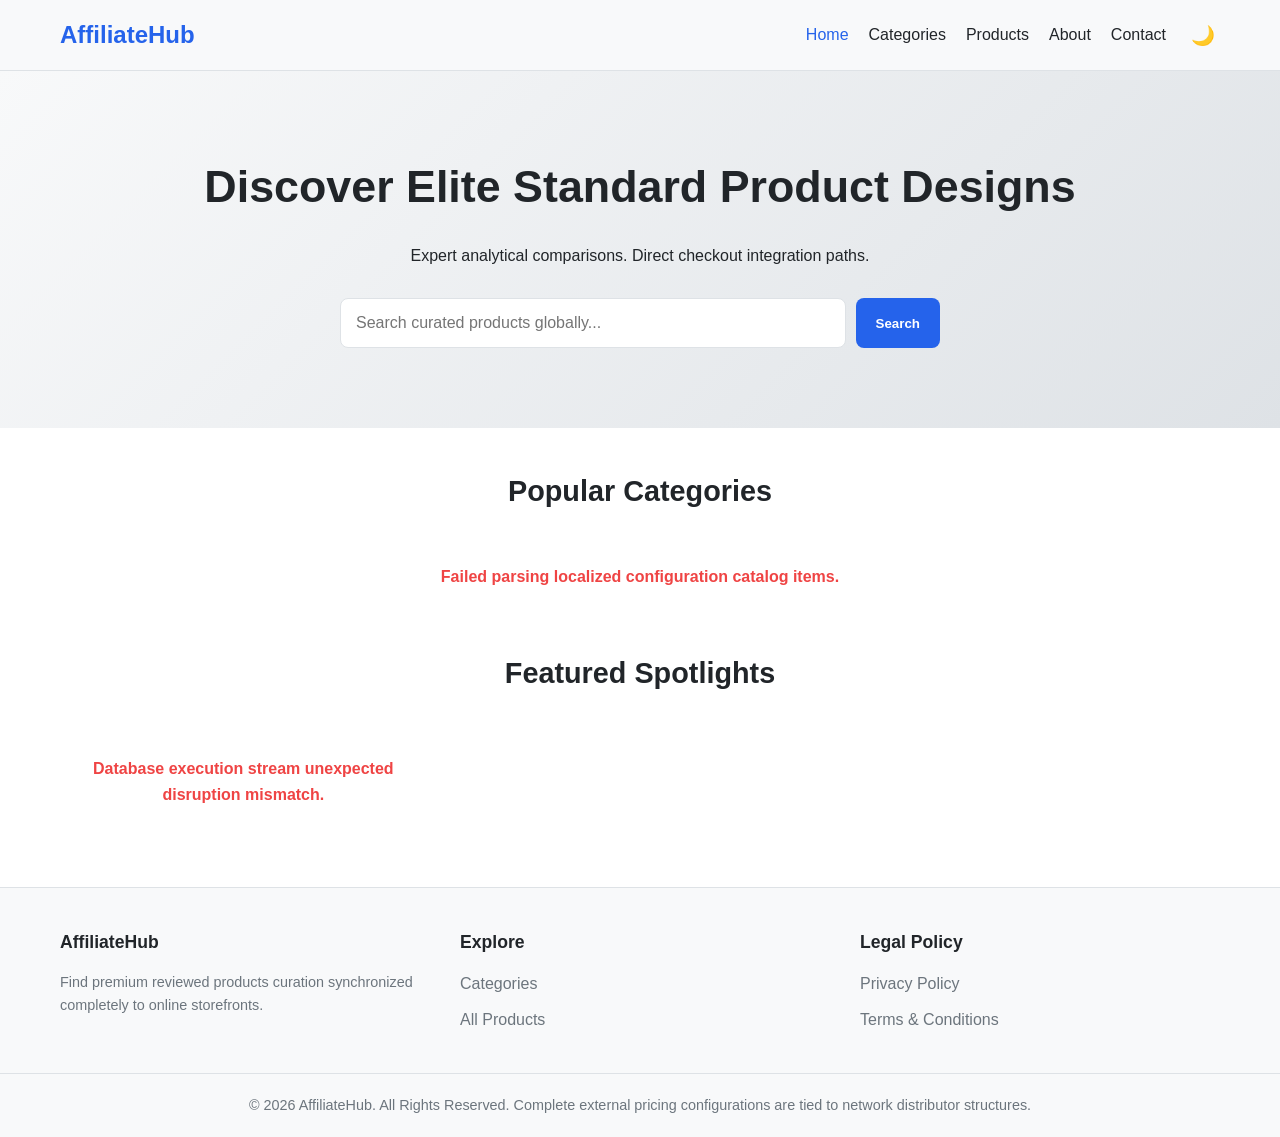
<file: index.html>
<!DOCTYPE html>
<html lang="en">
<head>
     <!-- Google tag (gtag.js) -->
<script async src="https://www.googletagmanager.com/gtag/js?id=G-FEPP9GT16N"></script> 
  <meta charset="UTF-8">
    <meta name="viewport" content="width=device-width, initial-scale=1.0">
    <link rel="icon" type="image/x-icon" href="favicon.ico">
<title>AffiliateHub | Best Curated Deals & Products</title>
    <meta name="description" content="Discover premium product selections across standard automated criteria powered completely on performance criteria frameworks.">
    <link rel="stylesheet" href="css/style.css">
    <style>
        .hero { background: linear-gradient(135deg, var(--bg-secondary), var(--border-color)); padding: 80px 0; text-align: center; }
        .hero h1 { font-size: 2.8rem; margin-bottom: 20px; }
        .search-container { max-width: 600px; margin: 30px auto 0 auto; display: flex; gap: 10px; }
        .search-container input { flex: 1; padding: 15px; border: 1px solid var(--border-color); border-radius: var(--radius); font-size: 1rem; background-color: var(--bg-primary); color: var(--text-primary); }
        .section-title { font-size: 1.8rem; margin: 40px 0 20px 0; text-align: center; }
        .cat-grid { display: grid; grid-template-columns: repeat(auto-fit, minmax(200px, 1fr)); gap: 20px; margin: 30px 0; }
        .cat-card { background: var(--card-bg); border: 1px solid var(--border-color); padding: 25px; text-align: center; border-radius: var(--radius); font-weight: 600; box-shadow: var(--shadow); transition: var(--transition); }
        .cat-card:hover { transform: scale(1.03); color: var(--accent); }
    </style>
</head>
<body>

    <header id="global-header-marker"></header>

    <section class="hero">
        <div class="container">
            <h1>Discover Elite Standard Product Designs</h1>
            <p>Expert analytical comparisons. Direct checkout integration paths.</p>
            <form action="products.html" method="GET" class="search-container">
                <input type="text" name="search" placeholder="Search curated products globally..." required>
                <button type="submit" class="btn">Search</button>
            </form>
        </div>
    </section>

    <div class="ad-container">
<script>
(function(zukjye){
var d = document,
    s = d.createElement('script'),
    l = d.scripts[d.scripts.length - 1];
s.settings = zukjye || {};
s.src = "//prizefamily.com/b/XkV.spdQGtls0aY/WAcI/AeImV9iuSZnUolCkzPNTIcZx/MCz/kW5-NYDykzt/NKzwEezUO/TpkL1TMYwQ";
s.async = true;
s.referrerPolicy = 'no-referrer-when-downgrade';
l.parentNode.insertBefore(s, l);
})({});
</script>
</div>

    <main class="container">
        <h2 class="section-title">Popular Categories</h2>
        <div class="cat-grid" id="featuredCategories">
            <div class="spinner"></div>
        </div>

        <h2 class="section-title">Featured Spotlights</h2>
        <div class="grid" id="featuredProducts">
            <div class="spinner"></div>
        </div>
    </main>

    <footer id="global-footer-marker"></footer>

    <script src="js/api.js"></script>
    <script src="js/app.js"></script>
    <script>
        // Inline layout dynamic loader execution block
         // Simulated macro processing engine standard runtime logic
        // Injecting functional architecture payload configurations
        (async function initIndexPage() {
            // Apply Manual String Replacement fallback patterns matching template setup models
            // If built on client-side compilation pipelines, parse via generic layout generation procedures
            try {
                const data = await APIManager.fetchProducts();
                
                // Process dynamic categories catalog
                const categorySet = new Set(data.map(p => p.category).filter(Boolean));
                const catContainer = document.getElementById('featuredCategories');
                catContainer.innerHTML = '';
                Array.from(categorySet).slice(0, 5).forEach(cat => {
                    catContainer.innerHTML += `<a href="categories.html?category=${encodeURIComponent(cat)}" class="cat-card">${cat}</a>`;
                });

                // Display limited top 3 items inside spotlight loop module grid configuration matches
                const prodContainer = document.getElementById('featuredProducts');
                prodContainer.innerHTML = '';
                data.slice(0, 6).forEach(p => {
                    prodContainer.innerHTML += createProductCard(p);
                });
                
                lazyLoadImages();
            } catch (err) {
                document.getElementById('featuredCategories').innerHTML = `<p class="error-message">Failed parsing localized configuration catalog items.</p>`;
                document.getElementById('featuredProducts').innerHTML = `<p class="error-message">Database execution stream unexpected disruption mismatch.</p>`;
            }
        })();
    </script>
</body>
</html>
</file>
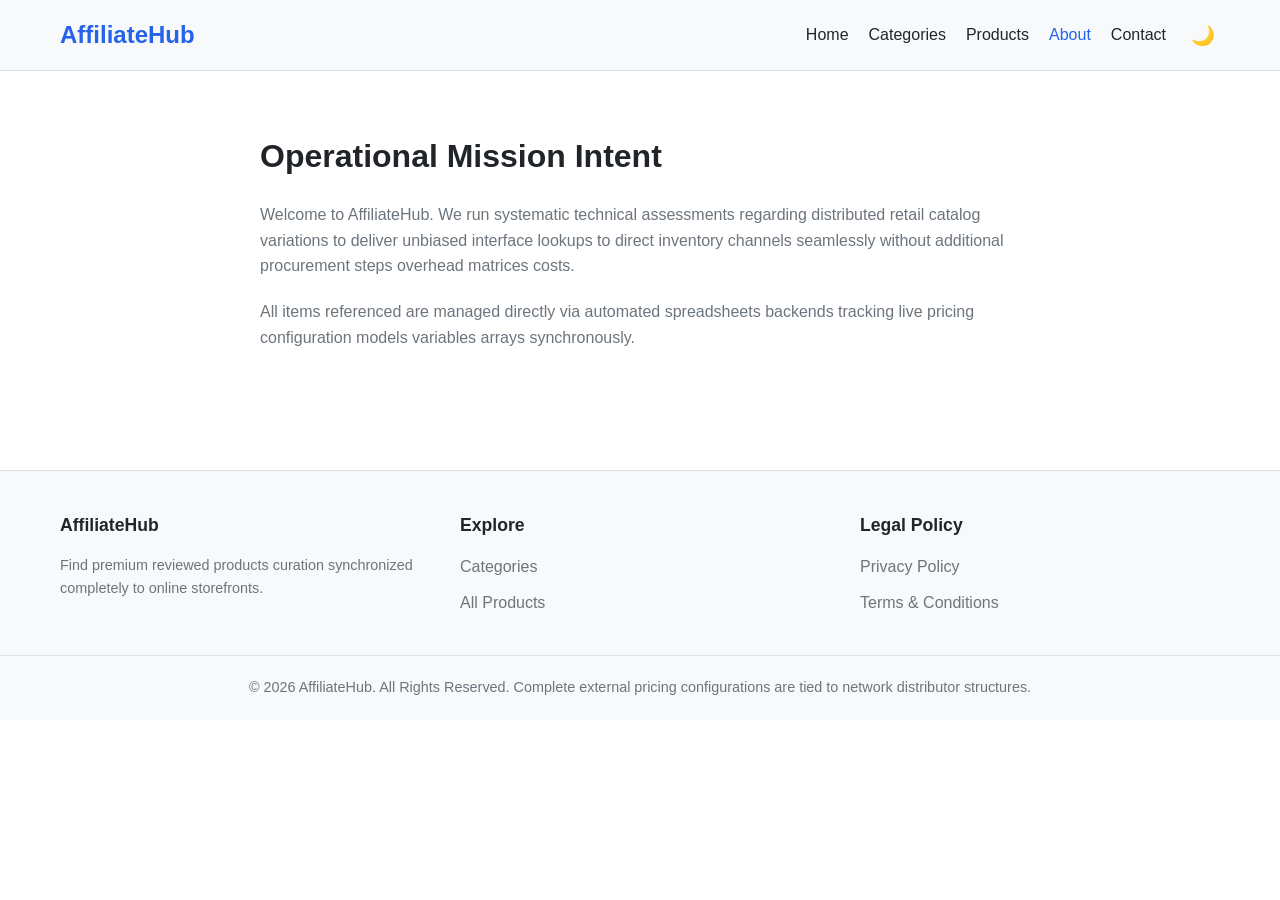
<file: about.html>
<!DOCTYPE html>
<html lang="en">
<head>
      <!-- Google tag (gtag.js) -->
<script async src="https://www.googletagmanager.com/gtag/js?id=G-FEPP9GT16N"></script>
    <meta charset="UTF-8">
    <meta name="viewport" content="width=device-width, initial-scale=1.0">
    <link rel="icon" type="image/x-icon" href="favicon.ico">
<title>About | AffiliateHub Core Operations</title>
    <link rel="stylesheet" href="css/style.css">
</head>
<body>
    <div id="global-header-marker"></div>
    <main class="container" style="padding: 60px 20px; max-width: 800px;">
        <h1 style="margin-bottom: 20px;">Operational Mission Intent</h1>
        <p style="margin-bottom: 20px; color: var(--text-secondary);">Welcome to AffiliateHub. We run systematic technical assessments regarding distributed retail catalog variations to deliver unbiased interface lookups to direct inventory channels seamlessly without additional procurement steps overhead matrices costs.</p>
        <p style="color: var(--text-secondary);">All items referenced are managed directly via automated spreadsheets backends tracking live pricing configuration models variables arrays synchronously.</p>
    </main>
    <div id="global-footer-marker"></div>
    <script src="js/app.js"></script>
</body>
</html>
</file>
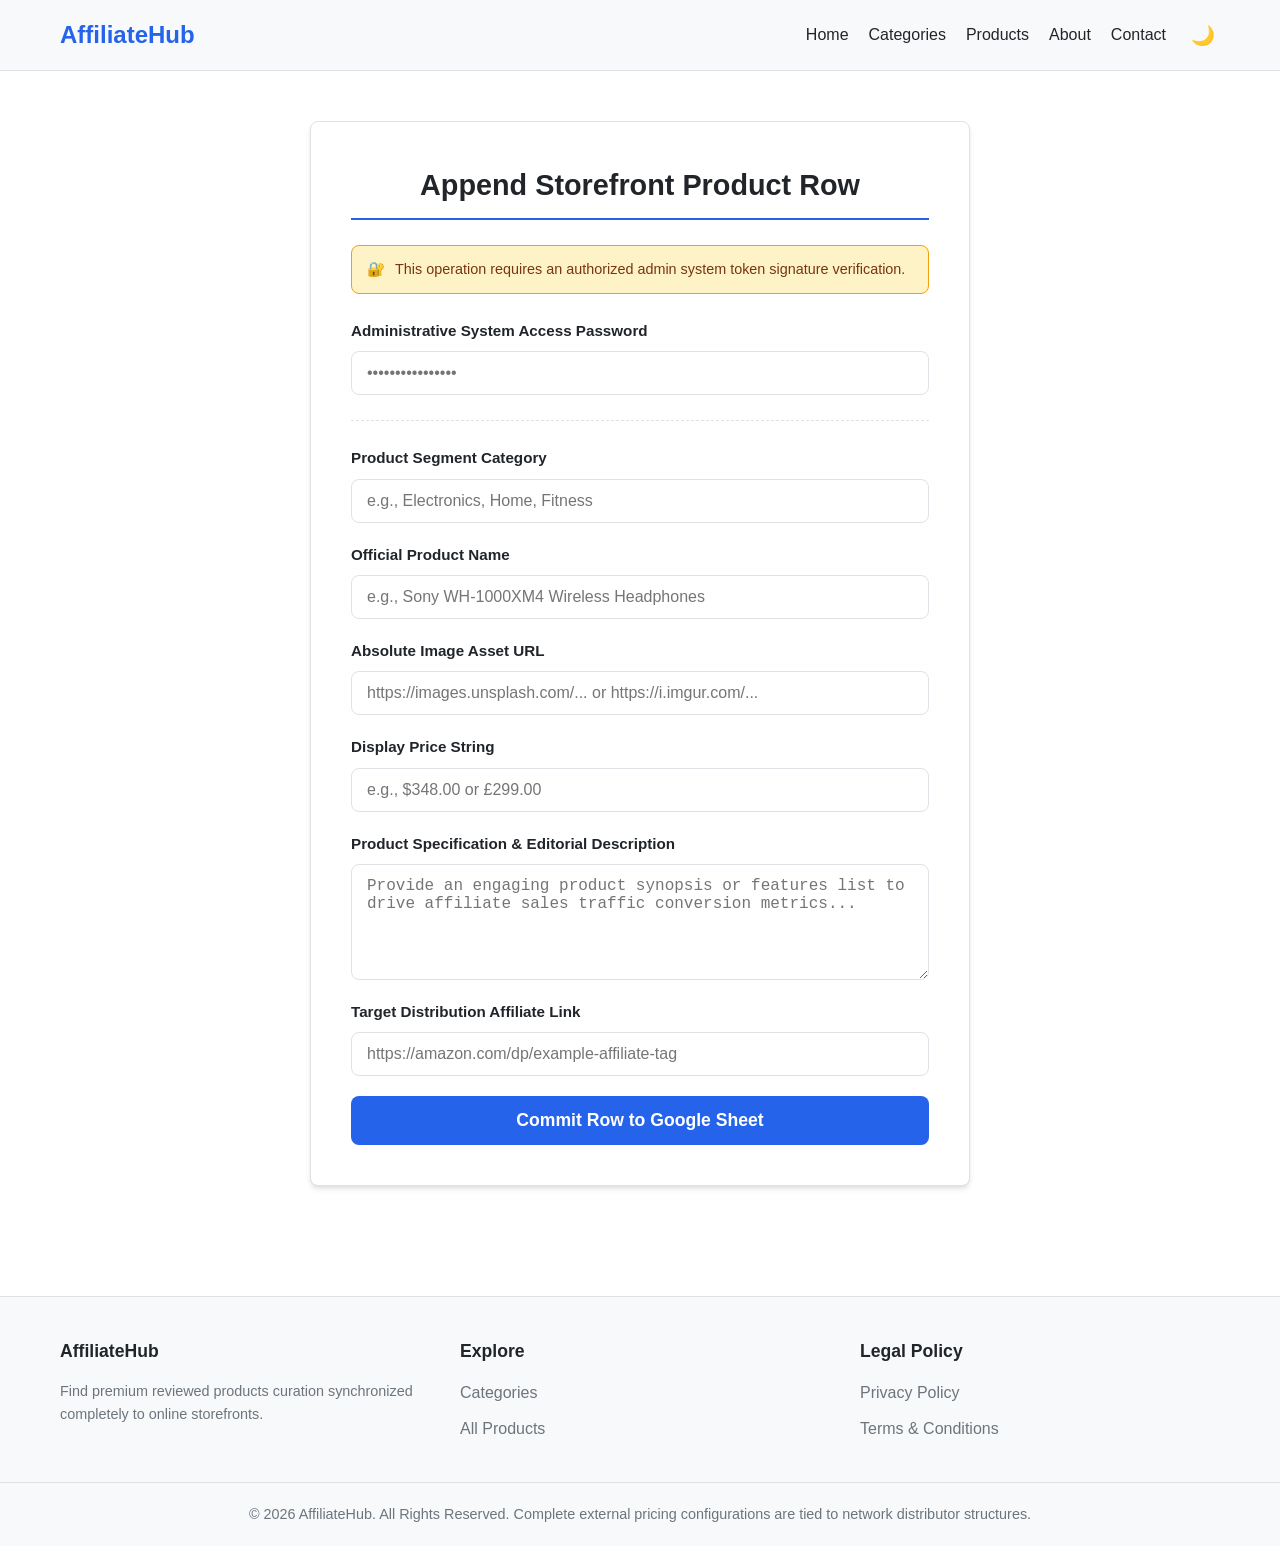
<file: add-product.html>
<!DOCTYPE html>
<html lang="en">
<head>
    <meta charset="UTF-8">
    <meta name="viewport" content="width=device-width, initial-scale=1.0">
    <meta name="robots" content="noindex,nofollow">
    <title>Admin Dashboard | Product Catalog Intake Portal</title>
    <link rel="stylesheet" href="css/style.css">
    <style>
        .admin-wrapper { padding: 50px 20px; max-width: 700px; margin: 0 auto; }
        .admin-card { background: var(--card-bg); border: 1px solid var(--border-color); padding: 40px; border-radius: var(--radius); box-shadow: var(--shadow); }
        .admin-card h1 { font-size: 1.8rem; margin-bottom: 25px; border-bottom: 2px solid var(--accent); padding-bottom: 10px; text-align: center; }
        
        .form-group { margin-bottom: 20px; display: flex; flex-direction: column; gap: 8px; }
        .form-group label { font-weight: 600; font-size: 0.95rem; color: var(--text-primary); }
        .form-group input, .form-group textarea, .form-group select { width: 100%; padding: 12px 15px; border-radius: var(--radius); border: 1px solid var(--border-color); background: var(--bg-primary); color: var(--text-primary); font-size: 1rem; transition: var(--transition); }
        .form-group input:focus, .form-group textarea:focus, .form-group select:focus { border-color: var(--accent); outline: none; box-shadow: 0 0 0 3px rgba(37, 99, 235, 0.15); }
        
        .security-banner { background: #fef3c7; border: 1px solid #f59e0b; color: #78350f; padding: 12px 15px; border-radius: var(--radius); margin-bottom: 25px; font-size: 0.9rem; display: flex; align-items: center; gap: 10px; }
        [data-theme="dark"] .security-banner { background: #78350f; border: 1px solid #d97706; color: #fef3c7; }
        
        .status-alert { padding: 15px; border-radius: var(--radius); font-weight: 600; text-align: center; margin-bottom: 25px; display: none; animation: fadeIn 0.3s ease; }
        .status-success { background-color: #d1fae5; color: #065f46; border: 1px solid #34d399; }
        .status-error { background-color: #fee2e2; color: #991b1b; border: 1px solid #f87171; }
        [data-theme="dark"] .status-success { background-color: #065f46; color: #d1fae5; border: 1px solid #047857; }
        [data-theme="dark"] .status-error { background-color: #991b1b; color: #fee2e2; border: 1px solid #b91c1c; }

        .btn-submit { width: 100%; padding: 14px; font-size: 1.1rem; display: flex; justify-content: center; align-items: center; gap: 10px; }
        .btn-submit:disabled { opacity: 0.6; cursor: not-allowed; }

        @keyframes fadeIn { from { opacity: 0; transform: translateY(-10px); } to { opacity: 1; transform: translateY(0); } }
    </style>
</head>
<body>
    <div id="global-header-marker"></div>

    <main class="container admin-wrapper">
        <div class="admin-card">
            <h1>Append Storefront Product Row</h1>
            
            <div class="security-banner">
                <span>🔐</span> This operation requires an authorized admin system token signature verification.
            </div>

            <div id="statusAlert" class="status-alert"></div>

            <form id="productIntakeForm">
                <div class="form-group">
                    <label for="adminPassword">Administrative System Access Password</label>
                    <input type="password" id="adminPassword" required placeholder="••••••••••••••••">
                </div>
                
                <hr style="border:0; border-top: 1px dashed var(--border-color); margin: 25px 0;">

                <div class="form-group">
                    <label for="category">Product Segment Category</label>
                    <input type="text" id="category" required placeholder="e.g., Electronics, Home, Fitness" list="categorySuggestions">
                    <datalist id="categorySuggestions">
                        </datalist>
                </div>

                <div class="form-group">
                    <label for="productName">Official Product Name</label>
                    <input type="text" id="productName" required placeholder="e.g., Sony WH-1000XM4 Wireless Headphones">
                </div>

                <div class="form-group">
                    <label for="imageUrl">Absolute Image Asset URL</label>
                    <input type="url" id="imageUrl" required placeholder="https://images.unsplash.com/... or https://i.imgur.com/...">
                </div>

                <div class="form-group">
                    <label for="price">Display Price String</label>
                    <input type="text" id="price" required placeholder="e.g., $348.00 or £299.00">
                </div>

                <div class="form-group">
                    <label for="description">Product Specification & Editorial Description</label>
                    <textarea id="description" rows="5" required placeholder="Provide an engaging product synopsis or features list to drive affiliate sales traffic conversion metrics..."></textarea>
                </div>

                <div class="form-group">
                    <label for="affiliateLink">Target Distribution Affiliate Link</label>
                    <input type="url" id="affiliateLink" required placeholder="https://amazon.com/dp/example-affiliate-tag">
                </div>

                <button type="submit" id="submitBtn" class="btn btn-submit">
                    <span id="btnText">Commit Row to Google Sheet</span>
                </button>
            </form>
        </div>
    </main>

    <div id="global-footer-marker"></div>

    <script src="js/api.js"></script>
    <script src="js/app.js"></script>
    <script>
        // Use the exact operational URL endpoint established in your api.js config
        const POST_API_URL = https://script.google.com/macros/s/AKfycbyR8mvYPlbjwCNDUskA-FYclOC5rkj3y1qhEDqjN7UQu8LwQQyIR0BoLJfkWLNG1WaA/exec;

        // Populate category dropdown suggestions dynamically from your live Google Sheet on load
        (async function fetchExistingCategories() {
            try {
                const data = await APIManager.fetchProducts();
                const categories = new Set(data.map(p => p.category).filter(Boolean));
                const datalist = document.getElementById('categorySuggestions');
                categories.forEach(cat => {
                    const option = document.createElement('option');
                    option.value = cat;
                    datalist.appendChild(option);
                });
            } catch (e) {
                console.warn("Could not dynamically load existing categories list for autocomplete options.");
            }
        })();

        // Handle structural payload submission
        document.getElementById('productIntakeForm').addEventListener('submit', async function(e) {
            e.preventDefault();
            
            const submitBtn = document.getElementById('submitBtn');
            const btnText = document.getElementById('btnText');
            const alertBox = document.getElementById('statusAlert');

            // Collect values and structure the transfer payload block
            const payload = {
                password: document.getElementById('adminPassword').value,
                category: document.getElementById('category').value.trim(),
                productName: document.getElementById('productName').value.trim(),
                imageUrl: document.getElementById('imageUrl').value.trim(),
                price: document.getElementById('price').value.trim(),
                description: document.getElementById('description').value.trim(),
                affiliateLink: document.getElementById('affiliateLink').value.trim()
            };

            // Enter submission visual state
            submitBtn.disabled = true;
            btnText.textContent = "Writing Row Sequence Data...";
            alertBox.style.display = 'none';

            try {
                // Using standard text/plain bypass mapping to work around simple cross-origin CORS constraints
                const response = await fetch(https://script.google.com/macros/s/AKfycbyR8mvYPlbjwCNDUskA-FYclOC5rkj3y1qhEDqjN7UQu8LwQQyIR0BoLJfkWLNG1WaA/exec, {
                    method: 'POST',
                    mode: 'no-cors', // Standard operational parameter mode for Google Script execution bindings
                    headers: { 'Content-Type': 'text/plain' },
                    body: JSON.stringify(payload)
                });

                // Inform user of execution completion 
                alertBox.className = "status-alert status-success";
                alertBox.textContent = "Transaction Completed! The product record has been written directly to your Google Sheets database. If errors persist check authorization token credentials validation.";
                alertBox.style.display = 'block';
                
                // Clear the product text fields but keep the password for subsequent uploads
                document.getElementById('category').value = '';
                document.getElementById('productName').value = '';
                document.getElementById('imageUrl').value = '';
                document.getElementById('price').value = '';
                document.getElementById('description').value = '';
                document.getElementById('affiliateLink').value = '';

                // Clear structural localStorage caches to force the client layout views to sync new data instantly
                localStorage.removeItem('affiliate_products_data');
                localStorage.removeItem('affiliate_products_timestamp');

            } catch (error) {
                alertBox.className = "status-alert status-error";
                alertBox.textContent = `Transmission Interface Error: ${error.message || 'System failed to write entry rows.'}`;
                alertBox.style.display = 'block';
            } finally {
                // Restore submission state buttons interactivity
                submitBtn.disabled = false;
                btnText.textContent = "Commit Row to Google Sheet";
                window.scrollTo({ top: 0, behavior: 'smooth' });
            }
        });
    </script>
</body>
</html>
</file>
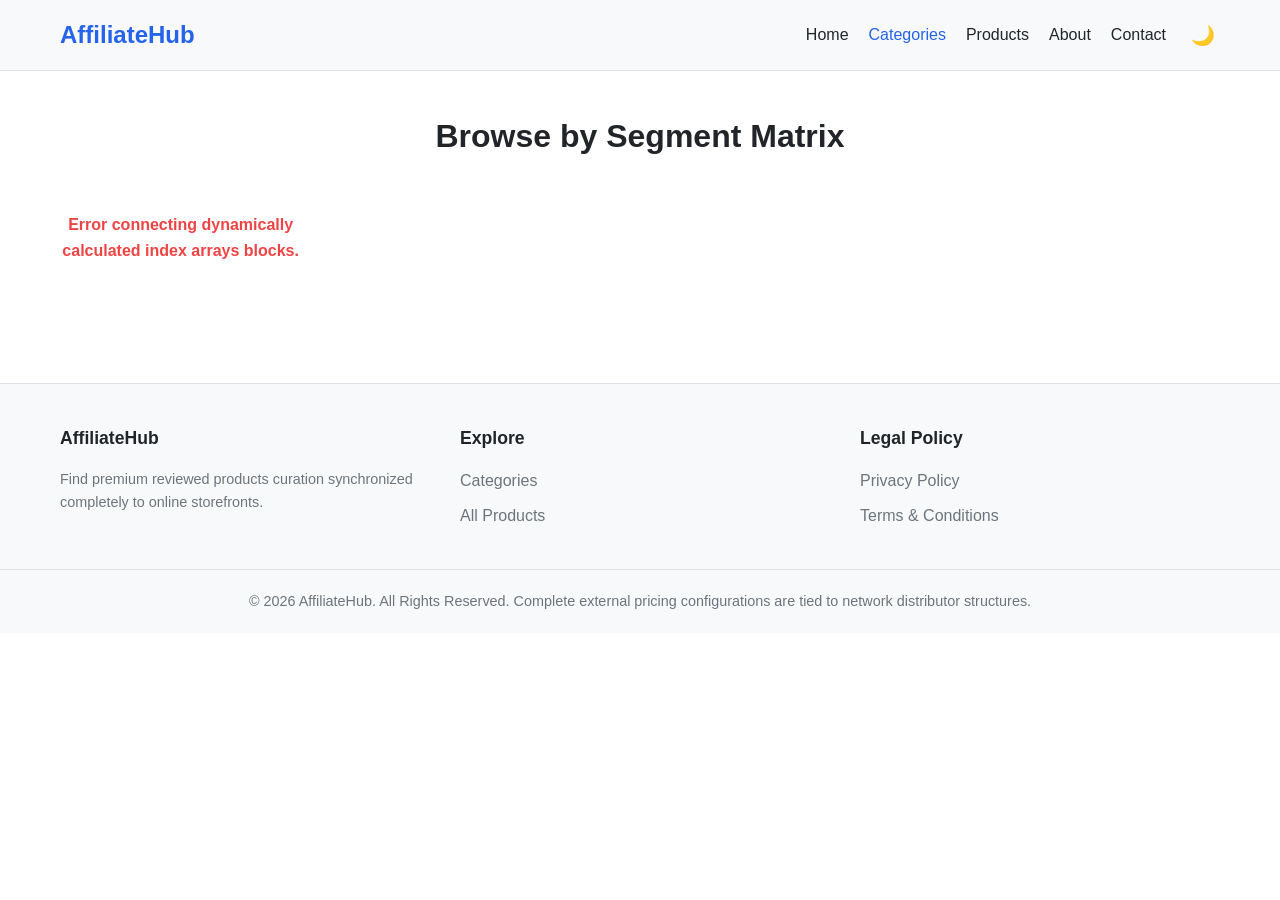
<file: categories.html>
<!DOCTYPE html>
<html lang="en">
<head>
     <!-- Google tag (gtag.js) -->
<script async src="https://www.googletagmanager.com/gtag/js?id=G-FEPP9GT16N"></script>
    <meta charset="UTF-8">
    <meta name="viewport" content="width=device-width, initial-scale=1.0">
    <link rel="icon" type="image/x-icon" href="favicon.ico">
<title>Categories Storefront Catalog Matrix</title>
    <link rel="stylesheet" href="css/style.css">
    <style>
        .category-wrapper { padding: 40px 0; }
        .category-list-grid { display: grid; grid-template-columns: repeat(auto-fill, minmax(240px, 1fr)); gap: 25px; }
        .full-cat-item { background-color: var(--card-bg); border: 1px solid var(--border-color); padding: 40px 20px; border-radius: var(--radius); text-align: center; font-size: 1.3rem; font-weight: bold; cursor: pointer; box-shadow: var(--shadow); transition: var(--transition); display: block;}
        .full-cat-item:hover { background-color: var(--accent); color: white !important; }
    </style>
</head>
<body>
    <div id="global-header-marker"></div>
    
    <main class="container category-wrapper">
        <h1 style="margin-bottom: 30px; text-align: center;">Browse by Segment Matrix</h1>
        <div id="categoryContainer" class="category-list-grid">
            <div class="spinner"></div>
        </div>
    </main>

    <div id="global-footer-marker"></div>
    <script src="js/api.js"></script>
    <script src="js/app.js"></script>
    <script>
        (async function() {
            try {
                const data = await APIManager.fetchProducts();
                const categorySet = new Set(data.map(p => p.category).filter(Boolean));
                const container = document.getElementById('categoryContainer');
                container.innerHTML = '';
                
                categorySet.forEach(cat => {
                    container.innerHTML += `<a href="products.html?category=${encodeURIComponent(cat)}" class="full-cat-item">${cat}</a>`;
                });
            } catch(e) {
                document.getElementById('categoryContainer').innerHTML = `<p class="error-message">Error connecting dynamically calculated index arrays blocks.</p>`;
            }
        })();
    </script>
</body>
</html>
</file>
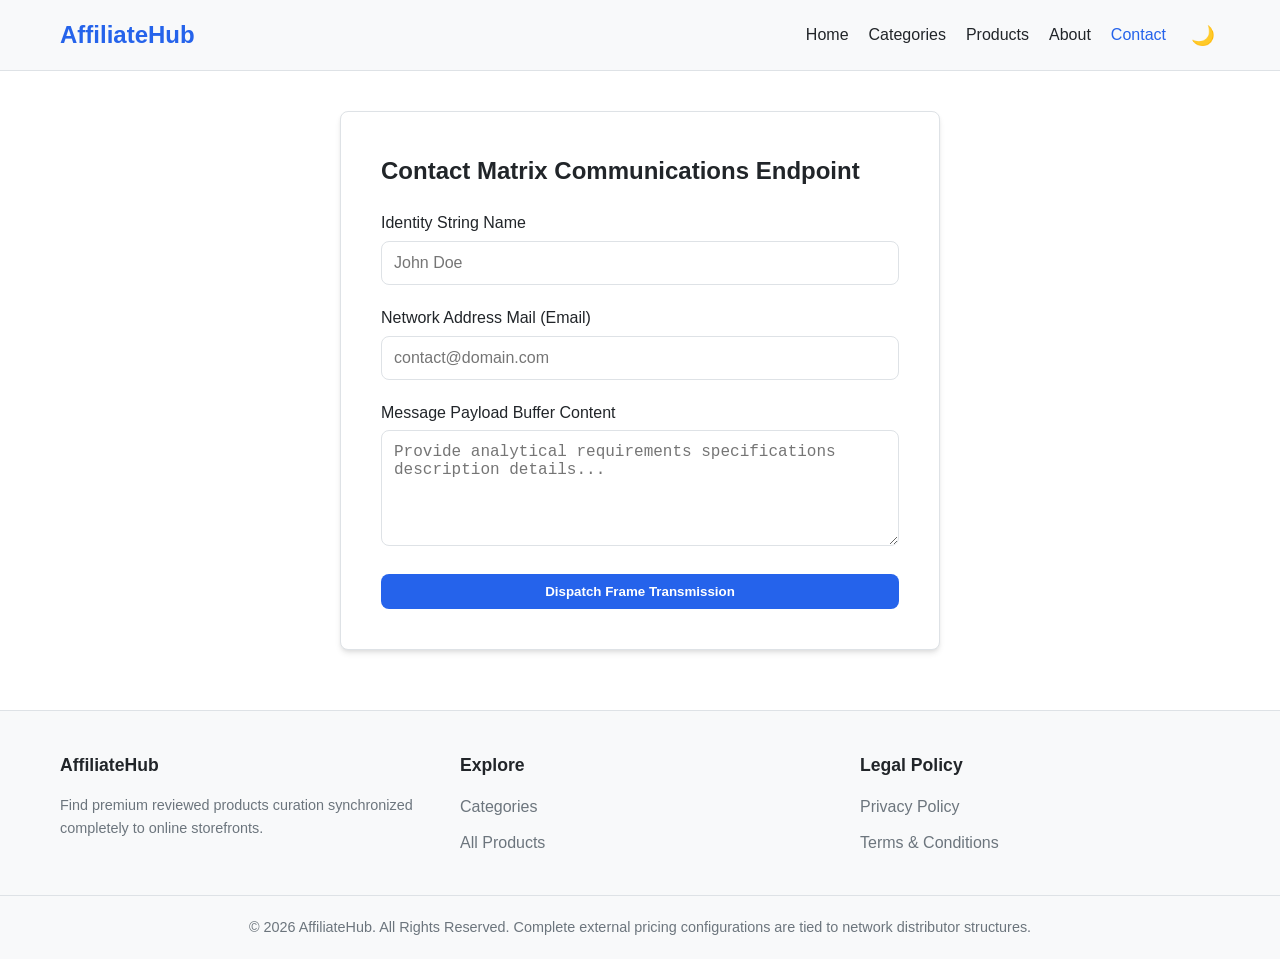
<file: contact.html>
<!DOCTYPE html>
<html lang="en">
<head>
     <!-- Google tag (gtag.js) -->
<script async src="https://www.googletagmanager.com/gtag/js?id=G-FEPP9GT16N"></script> 
   <meta charset="UTF-8">
    <meta name="viewport" content="width=device-width, initial-scale=1.0">
    <link rel="icon" type="image/x-icon" href="favicon.ico">
<title>Contact Communications Infrastructure</title>
    <link rel="stylesheet" href="css/style.css">
    <style>
        .contact-form { max-width: 600px; margin: 40px auto; display: flex; flex-direction: column; gap: 20px; background: var(--card-bg); padding: 40px; border: 1px solid var(--border-color); border-radius: var(--radius); box-shadow: var(--shadow); }
        .contact-form input, .contact-form textarea { width: 100%; padding: 12px; border-radius: var(--radius); border: 1px solid var(--border-color); background: var(--bg-primary); color: var(--text-primary); font-size: 1rem;}
    </style>
</head>
<body>
    <div id="global-header-marker"></div>
    <main class="container">
        <form class="contact-form" onsubmit="event.preventDefault(); alert('Transmission sequence initialized. Integration channels simulated.'); this.reset();">
            <h2>Contact Matrix Communications Endpoint</h2>
            <div>
                <label style="display:block; margin-bottom:5px;">Identity String Name</label>
                <input type="text" required placeholder="John Doe">
            </div>
            <div>
                <label style="display:block; margin-bottom:5px;">Network Address Mail (Email)</label>
                <input type="email" required placeholder="contact@domain.com">
            </div>
            <div>
                <label style="display:block; margin-bottom:5px;">Message Payload Buffer Content</label>
                <textarea rows="5" required placeholder="Provide analytical requirements specifications description details..."></textarea>
            </div>
            <button type="submit" class="btn">Dispatch Frame Transmission</button>
        </form>
    </main>
    <div id="global-footer-marker"></div>
    <script src="js/app.js"></script>
</body>
</html>
</file>
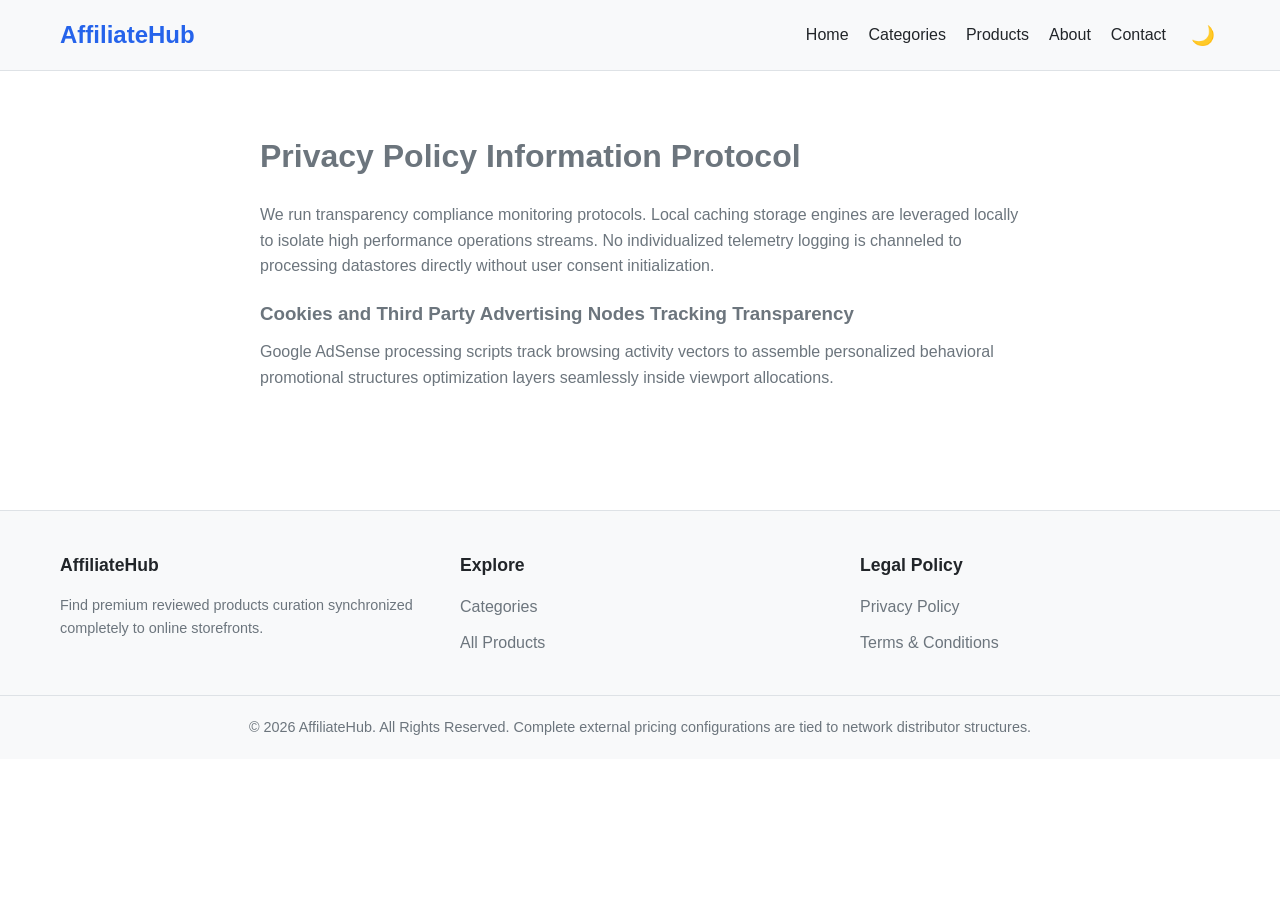
<file: privacy.html>
<!DOCTYPE html>
<html lang="en">
<head>
     <!-- Google tag (gtag.js) -->
<script async src="https://www.googletagmanager.com/gtag/js?id=G-FEPP9GT16N"></script> 
   <meta charset="UTF-8">
    <meta name="viewport" content="width=device-width, initial-scale=1.0">
   <link rel="icon" type="image/x-icon" href="favicon.ico">
 <title>Privacy Policy Context Document</title>
    <link rel="stylesheet" href="css/style.css">
</head>
<body>
    <div id="global-header-marker"></div>
    <main class="container" style="padding: 60px 20px; max-width: 800px; color: var(--text-secondary);">
        <h1>Privacy Policy Information Protocol</h1>
        <p style="margin: 20px 0;">We run transparency compliance monitoring protocols. Local caching storage engines are leveraged locally to isolate high performance operations streams. No individualized telemetry logging is channeled to processing datastores directly without user consent initialization.</p>
        <h3>Cookies and Third Party Advertising Nodes Tracking Transparency</h3>
        <p style="margin-top: 10px;">Google AdSense processing scripts track browsing activity vectors to assemble personalized behavioral promotional structures optimization layers seamlessly inside viewport allocations.</p>
    </main>
    <div id="global-footer-marker"></div>
    <script src="js/app.js"></script>
</body>
</html>
</file>
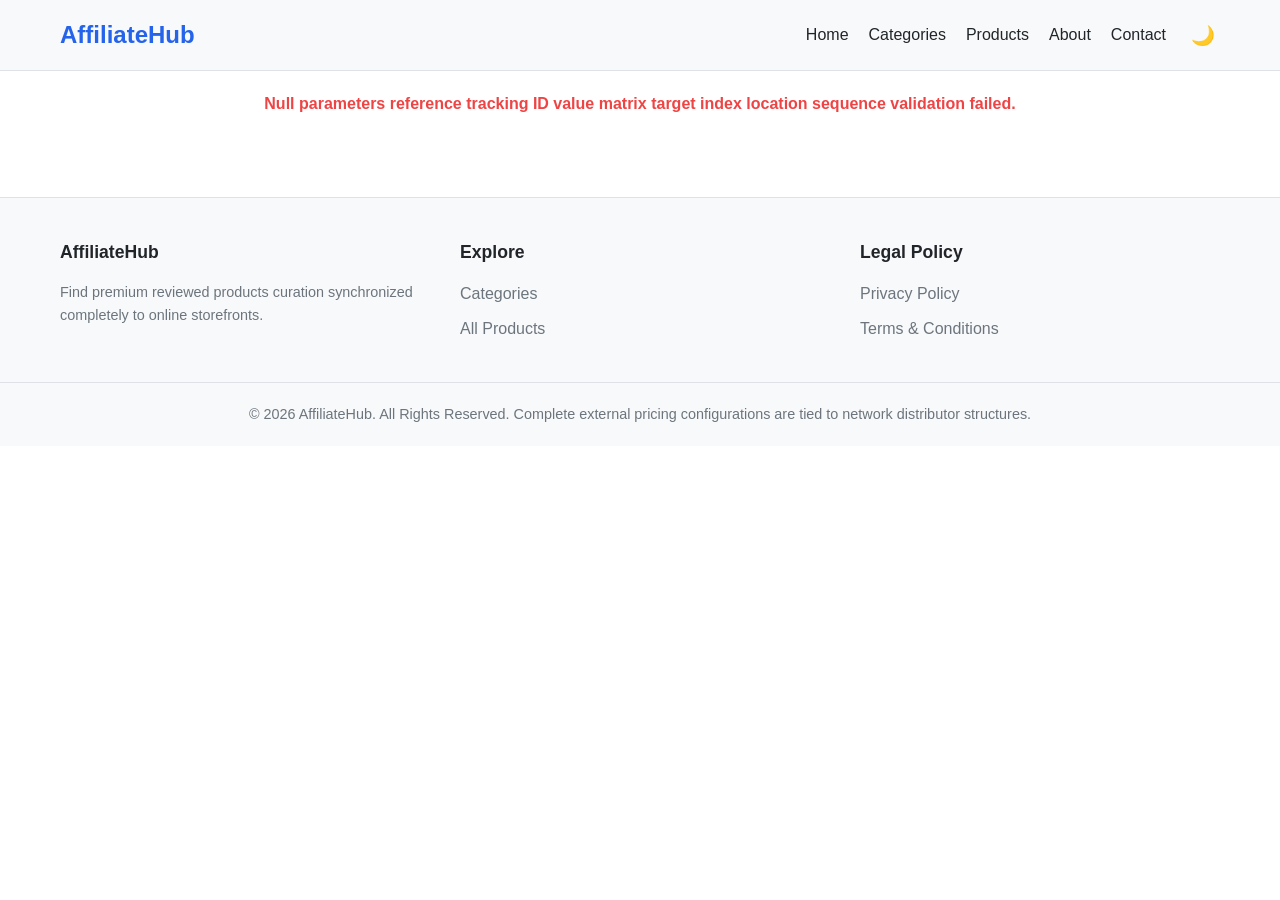
<file: product.html>
<!DOCTYPE html>
<html lang="en">
<head>
    <!-- Google tag (gtag.js) -->
<script async src="https://www.googletagmanager.com/gtag/js?id=G-FEPP9GT16N"></script>  
 <meta charset="UTF-8">
    <meta name="viewport" content="width=device-width, initial-scale=1.0">
    <link rel="icon" type="image/x-icon" href="favicon.ico">
<title>Product Specification Analysis Pipeline</title>
    <link rel="stylesheet" href="css/style.css">
    <style>
        .details-wrapper { display: grid; grid-template-columns: minmax(300px, 500px) 1fr; gap: 50px; padding: 40px 0; }
        .preview-pane-img { border-radius: var(--radius); border: 1px solid var(--border-color); box-shadow: var(--shadow); max-height: 500px; width:100%; object-fit: contain; background: #fff;}
        .meta-info-block { display: flex; flex-direction: column; gap: 20px; }
        .meta-title { font-size: 2.3rem; line-height: 1.2; }
        .meta-price-label { font-size: 1.8rem; font-weight: 800; color: var(--accent); }
        .meta-category-tag { display: inline-block; padding: 4px 12px; background: var(--bg-secondary); border: 1px solid var(--border-color); width: max-content; border-radius: 20px; font-size: 0.85rem;}
        @media(max-width: 768px) { .details-wrapper { grid-template-columns: 1fr; gap: 30px; } }
    </style>
</head>
<body>
    <div id="global-header-marker"></div>

    <main class="container">
        <div id="productDetailViewport">
            <div class="spinner"></div>
        <div class="ad-container">
<script>
(function(zukjye){
var d = document,
    s = d.createElement('script'),
    l = d.scripts[d.scripts.length - 1];
s.settings = zukjye || {};
s.src = "//prizefamily.com/b/XkV.spdQGtls0aY/WAcI/AeImV9iuSZnUolCkzPNTIcZx/MCz/kW5-NYDykzt/NKzwEezUO/TpkL1TMYwQ";
s.async = true;
s.referrerPolicy = 'no-referrer-when-downgrade';
l.parentNode.insertBefore(s, l);
})({});
</script>
</div>
    </main>

    <div id="global-footer-marker"></div>
    <script src="js/api.js"></script>
    <script src="js/app.js"></script>
    <script>
        (async function resolveActiveProductEntity() {
            const params = new URLSearchParams(window.location.search);
            const productId = params.get('id');
            const viewport = document.getElementById('productDetailViewport');

            if(!productId) {
                viewport.innerHTML = `<p class="error-message">Null parameters reference tracking ID value matrix target index location sequence validation failed.</p>`;
                return;
            }

            try {
                const data = await APIManager.fetchProducts();
                const matchedItem = data.find(p => p.productName === decodeURIComponent(productId));

                if(!matchedItem) {
                    viewport.innerHTML = `<p class="error-message">The specified analytical node lookup criteria does not correspond to standard storage instances catalog rows references.</p>`;
                    return;
                }

                document.title = `${matchedItem.productName} | AffiliateHub Strategic Assessment`;
                
                viewport.innerHTML = `
                    <div class="details-wrapper">
                        <div>
                            <img src="${matchedItem.imageUrl}" alt="${matchedItem.productName}" class="preview-pane-img">
                        </div>
                        <div class="meta-info-block">
                            <span class="meta-category-tag">${matchedItem.category}</span>
                            <h1 class="meta-title">${matchedItem.productName}</h1>
                            <div class="meta-price-label">${matchedItem.price}</div>
                            <hr style="border: 0; border-top: 1px solid var(--border-color)">
                            <p style="color: var(--text-secondary); white-space: pre-wrap;">${matchedItem.description}</p>
                            <a href="${matchedItem.affiliateLink}" target="_blank" rel="noopener noreferrer nofollow" class="btn" style="padding: 15px 30px; font-size:1.1rem; margin-top:20px;">Acquire Product Securely Via Distribution Portal</a>
                        </div>
                    </div>
                `;
            } catch(e) {
                viewport.innerHTML = `<p class="error-message">Error rendering structural data view schemas elements mapping properties.</p>`;
            }
        })();
    </script>
</body>
</html>
</file>
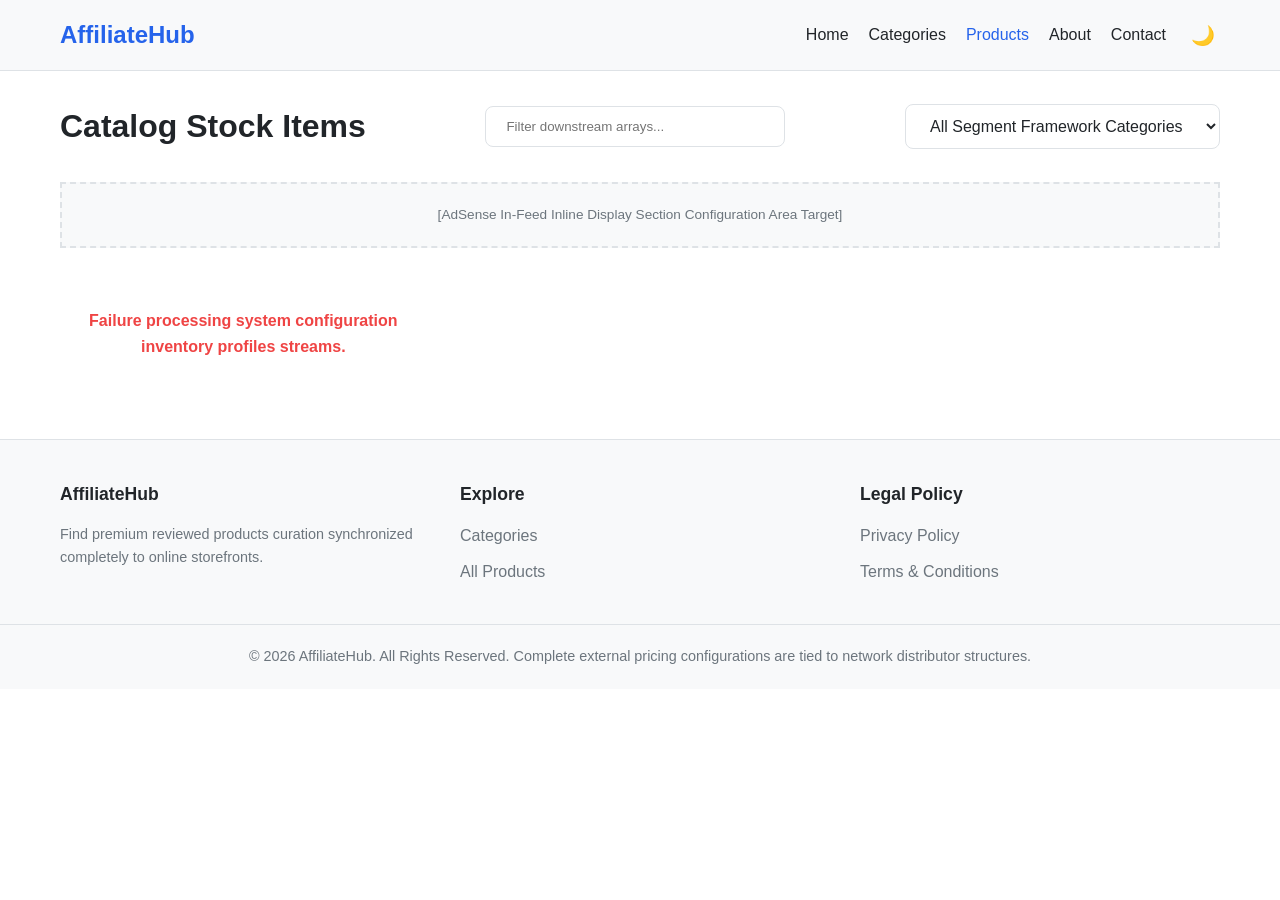
<file: products.html>
<!DOCTYPE html>
<html lang="en">
<head>
     <!-- Google tag (gtag.js) -->
<script async src="https://www.googletagmanager.com/gtag/js?id=G-FEPP9GT16N"></script> 
   <meta charset="UTF-8">
    <meta name="viewport" content="width=device-width, initial-scale=1.0">
    <link rel="icon" type="image/x-icon" href="favicon.ico">
<title>Products Inventory Warehouse Collection</title>
    <link rel="stylesheet" href="css/style.css">
    <style>
        .controls-row { display: flex; flex-wrap: wrap; justify-content: space-between; align-items: center; gap: 20px; margin: 30px 0; }
        .filter-select { padding: 12px 20px; border-radius: var(--radius); background: var(--card-bg); color: var(--text-primary); border:1px solid var(--border-color); font-size: 1rem;}
        .search-input-field { padding: 12px 20px; border-radius: var(--radius); border: 1px solid var(--border-color); background: var(--card-bg); color: var(--text-primary); width: 300px; max-width: 100%;}
    </style>
</head>
<body>
    <div id="global-header-marker"></div>

    <main class="container">
        <div class="controls-row">
            <h1>Catalog Stock Items</h1>
            <input type="text" id="internalSearch" class="search-input-field" placeholder="Filter downstream arrays...">
            <select id="categorySelector" class="filter-select">
                <option value="">All Segment Framework Categories</option>
            </select>
        </div>

        <div class="adsense-placeholder"><span>[AdSense In-Feed Inline Display Section Configuration Area Target]</span></div>

        <div class="grid" id="productsDisplayGrid">
            <div class="spinner"></div>
        </div>
    </main>

    <div id="global-footer-marker"></div>
    <script src="js/api.js"></script>
    <script src="js/app.js"></script>
    <script>
        let allProductsScope = [];
        const urlParams = new URLSearchParams(window.location.search);
        let activeCategoryFilter = urlParams.get('category') || '';
        let initialSearchQuery = urlParams.get('search') || '';

        document.getElementById('internalSearch').value = initialSearchQuery;

        (async function initCatalogView() {
            try {
                allProductsScope = await APIManager.fetchProducts();
                populateFilters(allProductsScope);
                bindControlEvents();
                renderFilteredOutputGrid();
            } catch(e) {
                document.getElementById('productsDisplayGrid').innerHTML = `<p class="error-message">Failure processing system configuration inventory profiles streams.</p>`;
            }
        })();

        function populateFilters(data) {
            const select = document.getElementById('categorySelector');
            const categories = new Set(data.map(p => p.category).filter(Boolean));
            categories.forEach(cat => {
                const opt = document.createElement('option');
                opt.value = cat;
                opt.textContent = cat;
                if(cat === activeCategoryFilter) opt.selected = true;
                select.appendChild(opt);
            });
        }

        function bindControlEvents() {
            document.getElementById('internalSearch').addEventListener('input', renderFilteredOutputGrid);
            document.getElementById('categorySelector').addEventListener('change', (e) => {
                activeCategoryFilter = e.target.value;
                renderFilteredOutputGrid();
            });
        }

        function renderFilteredOutputGrid() {
            const query = document.getElementById('internalSearch').value.toLowerCase();
            const grid = document.getElementById('productsDisplayGrid');
            grid.innerHTML = '';

            const filtered = allProductsScope.filter(p => {
    const productName = (p.productName || '').toLowerCase();
    const description = (p.description || '').toLowerCase();

    const matchesSearch =
        productName.includes(query) ||
        description.includes(query);

    const matchesCategory =
        !activeCategoryFilter ||
        p.category === activeCategoryFilter;

    return matchesSearch && matchesCategory;
});

            if(filtered.length === 0) {
                grid.innerHTML = `<p style="grid-column: 1/-1; text-align:center; padding: 40px; color: var(--text-secondary);">No products match your criteria specified execution variables parameters.</p>`;
                return;
            }

            filtered.forEach(p => { grid.innerHTML += createProductCard(p); });
            lazyLoadImages();
        }
    </script>
</body>
</html>
</file>
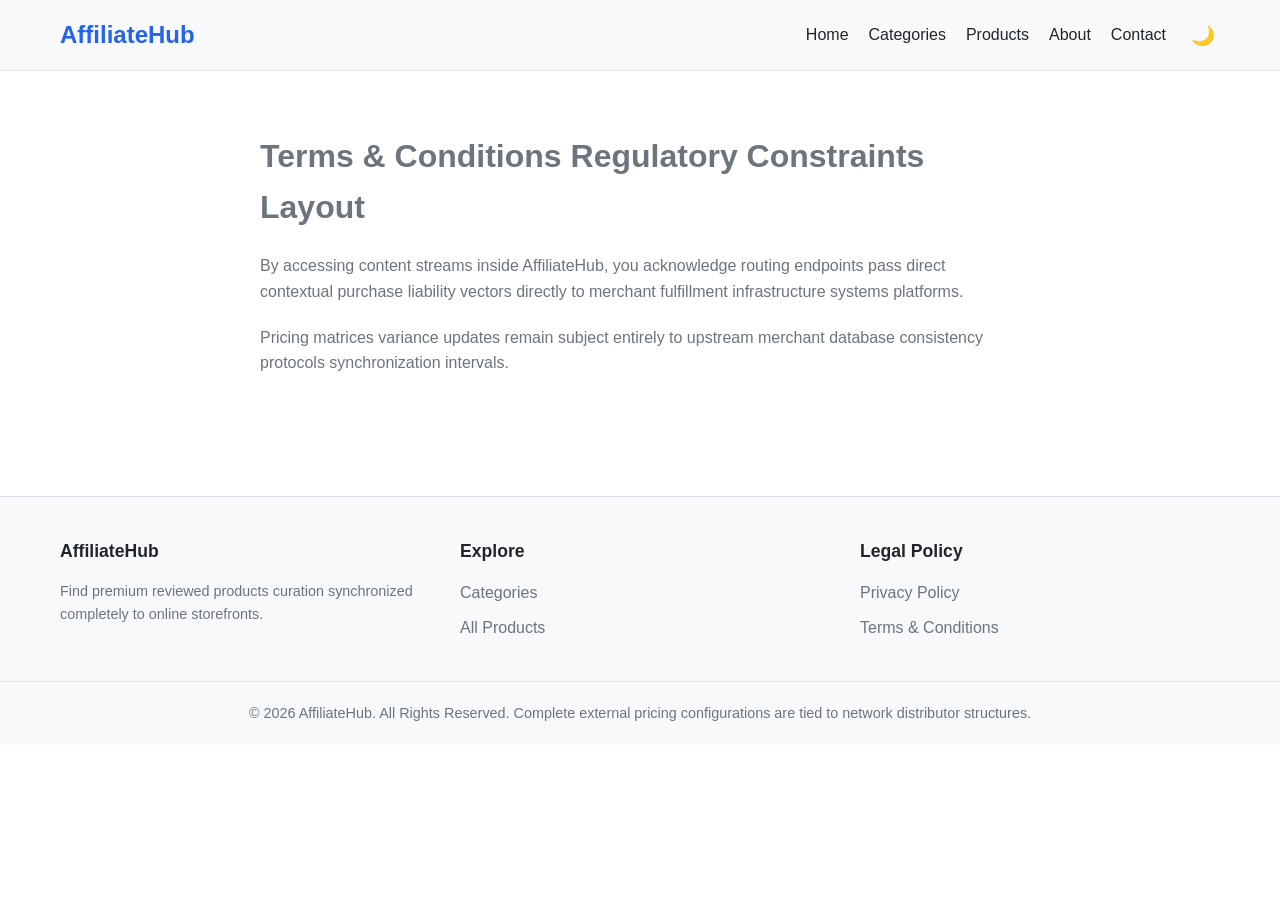
<file: terms.html>
<!DOCTYPE html>
<html lang="en">
<head>
     <!-- Google tag (gtag.js) -->
<script async src="https://www.googletagmanager.com/gtag/js?id=G-FEPP9GT16N"></script> 
   <meta charset="UTF-8">
    <meta name="viewport" content="width=device-width, initial-scale=1.0">
    <link rel="icon" type="image/x-icon" href="favicon.ico">
<title>Terms & Conditions Terms Specification Framework</title>
    <link rel="stylesheet" href="css/style.css">
</head>
<body>
    <div id="global-header-marker"></div>
    <main class="container" style="padding: 60px 20px; max-width: 800px; color: var(--text-secondary);">
        <h1>Terms & Conditions Regulatory Constraints Layout</h1>
        <p style="margin: 20px 0;">By accessing content streams inside AffiliateHub, you acknowledge routing endpoints pass direct contextual purchase liability vectors directly to merchant fulfillment infrastructure systems platforms.</p>
        <p>Pricing matrices variance updates remain subject entirely to upstream merchant database consistency protocols synchronization intervals.</p>
    </main>
    <div id="global-footer-marker"></div>
    <script src="js/app.js"></script>
</body>
</html>
</file>
<file: css/style.css>
/* ==========================================================================
   GLOBAL VARIABLES & THEMES
   ========================================================================== */
:root {
    --bg-primary: #ffffff;
    --bg-secondary: #f8f9fa;
    --text-primary: #212529;
    --text-secondary: #6c757d;
    --accent: #2563eb;
    --accent-hover: #1d4ed8;
    --border-color: #dee2e6;
    --card-bg: #ffffff;
    --shadow: 0 4px 6px -1px rgba(0, 0, 0, 0.1), 0 2px 4px -1px rgba(0, 0, 0, 0.06);
    --radius: 8px;
    --max-width: 1200px;
    --transition: all 0.3s ease;
}

[data-theme="dark"] {
    --bg-primary: #0f172a;
    --bg-secondary: #1e293b;
    --text-primary: #f8fafc;
    --text-secondary: #94a3b8;
    --accent: #3b82f6;
    --accent-hover: #60a5fa;
    --border-color: #334155;
    --card-bg: #1e293b;
    --shadow: 0 4px 6px -1px rgba(0, 0, 0, 0.5);
}

/* ==========================================================================
   RESET & BASE STYLES
   ========================================================================== */
* {
    margin: 0;
    padding: 0;
    box-sizing: border-box;
}

body {
    font-family: -apple-system, BlinkMacSystemFont, "Segoe UI", Roboto, sans-serif;
    background-color: var(--bg-primary);
    color: var(--text-primary);
    line-height: 1.6;
    transition: var(--transition);
}

a {
    color: inherit;
    text-decoration: none;
}

img {
    max-width: 100%;
    height: auto;
    display: block;
}

.container {
    max-width: var(--max-width);
    margin: 0 auto;
    padding: 0 20px;
}

/* ==========================================================================
   HEADER & NAVIGATION
   ========================================================================== */
header {
    background-color: var(--bg-secondary);
    border-bottom: 1px solid var(--border-color);
    position: sticky;
    top: 0;
    z-index: 1000;
}

.nav-container {
    display: flex;
    justify-content: space-between;
    align-items: center;
    height: 70px;
}

.logo {
    font-size: 1.5rem;
    font-weight: 700;
    color: var(--accent);
}

.nav-links {
    display: flex;
    gap: 20px;
    list-style: none;
    align-items: center;
}

.nav-links a:hover, .nav-links a.active {
    color: var(--accent);
}

.theme-toggle-btn {
    background: none;
    border: none;
    cursor: pointer;
    font-size: 1.2rem;
    color: var(--text-primary);
    padding: 5px;
}

.menu-toggle {
    display: none;
    flex-direction: column;
    gap: 5px;
    background: none;
    border: none;
    cursor: pointer;
}

.menu-toggle span {
    width: 25px;
    height: 3px;
    background-color: var(--text-primary);
    border-radius: 2px;
}

/* ==========================================================================
   COMPONENTS (Cards, Spinners, AdSense placeholders)
   ========================================================================== */
.btn {
    display: inline-block;
    background-color: var(--accent);
    color: #ffffff !important;
    padding: 10px 20px;
    border-radius: var(--radius);
    font-weight: 600;
    text-align: center;
    border: none;
    cursor: pointer;
    transition: var(--transition);
}

.btn:hover {
    background-color: var(--accent-hover);
}

.grid {
    display: grid;
    grid-template-columns: repeat(auto-fill, minmax(280px, 1fr));
    gap: 30px;
    margin: 40px 0;
}

.product-card {
    background-color: var(--card-bg);
    border: 1px solid var(--border-color);
    border-radius: var(--radius);
    overflow: hidden;
    box-shadow: var(--shadow);
    display: flex;
    flex-direction: column;
    transition: var(--transition);
}

.product-card:hover {
    transform: translateY(-5px);
}

.product-card img {
    width: 100%;
    height: 200px;
    object-fit: cover;
    background-color: #f0f0f0;
}

.product-card-content {
    padding: 20px;
    display: flex;
    flex-direction: column;
    flex-grow: 1;
}

.product-card-title {
    font-size: 1.2rem;
    margin-bottom: 10px;
    color: var(--text-primary);
}

.product-card-price {
    font-weight: 700;
    color: var(--accent);
    font-size: 1.1rem;
    margin-bottom: 10px;
}

.product-card-desc {
    font-size: 0.9rem;
    color: var(--text-secondary);
    margin-bottom: 20px;
    display: -webkit-box;
    -webkit-line-clamp: 3;
    -webkit-box-orient: vertical;
    overflow: hidden;
}

.product-card-cta {
    margin-top: auto;
    display: flex;
    gap: 10px;
}

.product-card-cta .btn {
    flex: 1;
}

.adsense-placeholder {
    background-color: var(--bg-secondary);
    border: 2px dashed var(--border-color);
    padding: 20px;
    text-align: center;
    color: var(--text-secondary);
    margin: 30px 0;
    font-size: 0.85rem;
}

.spinner {
    width: 50px;
    height: 50px;
    border: 5px solid var(--border-color);
    border-top-color: var(--accent);
    border-radius: 50%;
    animation: spin 1s linear infinite;
    margin: 40px auto;
}

@keyframes spin {
    to { transform: rotate(360deg); }
}

.error-message {
    text-align: center;
    color: #ef4444;
    padding: 20px;
    font-weight: 600;
}

/* ==========================================================================
   FOOTER
   ========================================================================== */
footer {
    background-color: var(--bg-secondary);
    border-top: 1px solid var(--border-color);
    padding: 40px 0 20px 0;
    margin-top: 60px;
}

.footer-grid {
    display: grid;
    grid-template-columns: repeat(auto-fit, minmax(200px, 1fr));
    gap: 40px;
    margin-bottom: 30px;
}

.footer-heading {
    font-size: 1.1rem;
    margin-bottom: 15px;
    font-weight: 700;
}

.footer-links {
    list-style: none;
}

.footer-links li {
    margin-bottom: 10px;
}

.footer-links a {
    color: var(--text-secondary);
}

.footer-links a:hover {
    color: var(--accent);
}

.footer-bottom {
    text-align: center;
    padding-top: 20px;
    border-top: 1px solid var(--border-color);
    color: var(--text-secondary);
    font-size: 0.9rem;
}

/* ==========================================================================
   RESPONSIVE LAYOUT RESPONSES
   ========================================================================== */
@media(max-width: 768px) {
    .nav-links {
        display: none;
        flex-direction: column;
        position: absolute;
        top: 70px;
        left: 0;
        width: 100%;
        background-color: var(--bg-secondary);
        border-bottom: 1px solid var(--border-color);
        padding: 20px;
        gap: 15px;
    }
    .nav-links.active {
        display: flex;
    }
    .menu-toggle {
        display: flex;
    }
}
</file>
